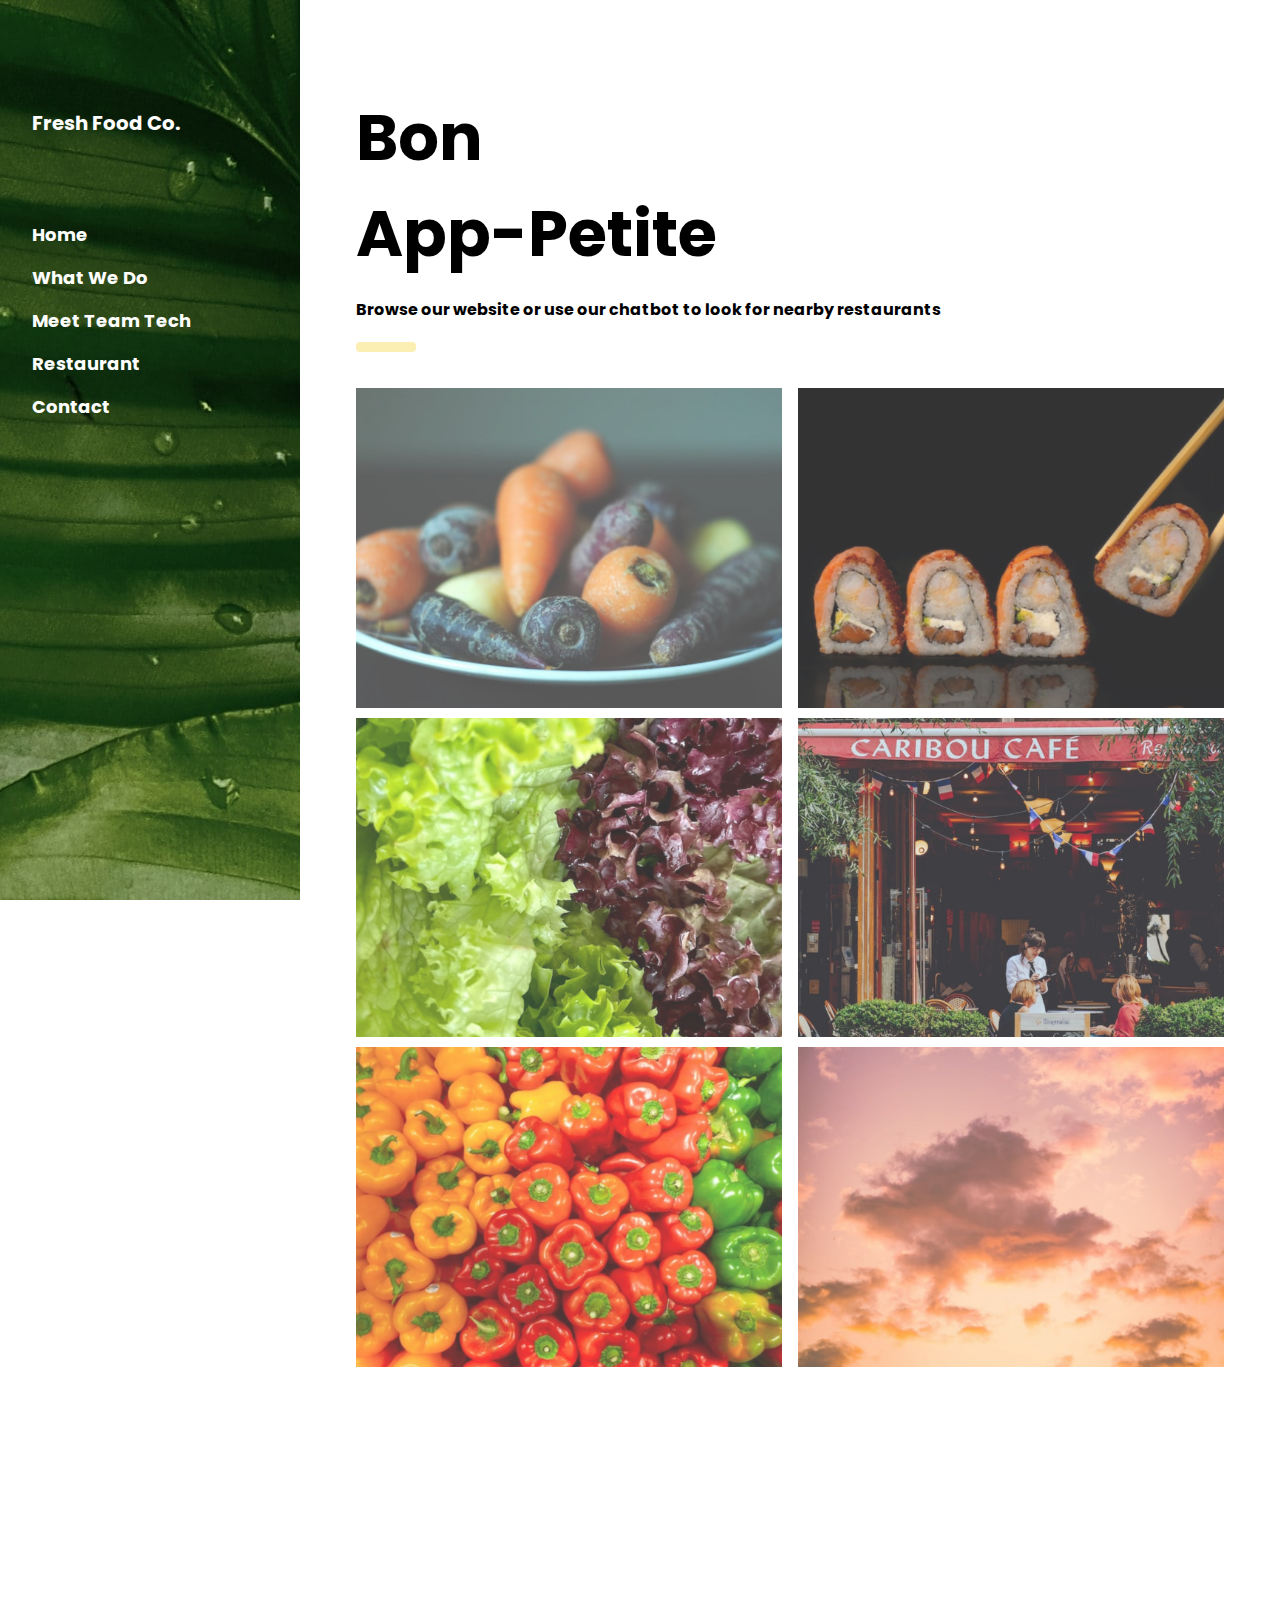
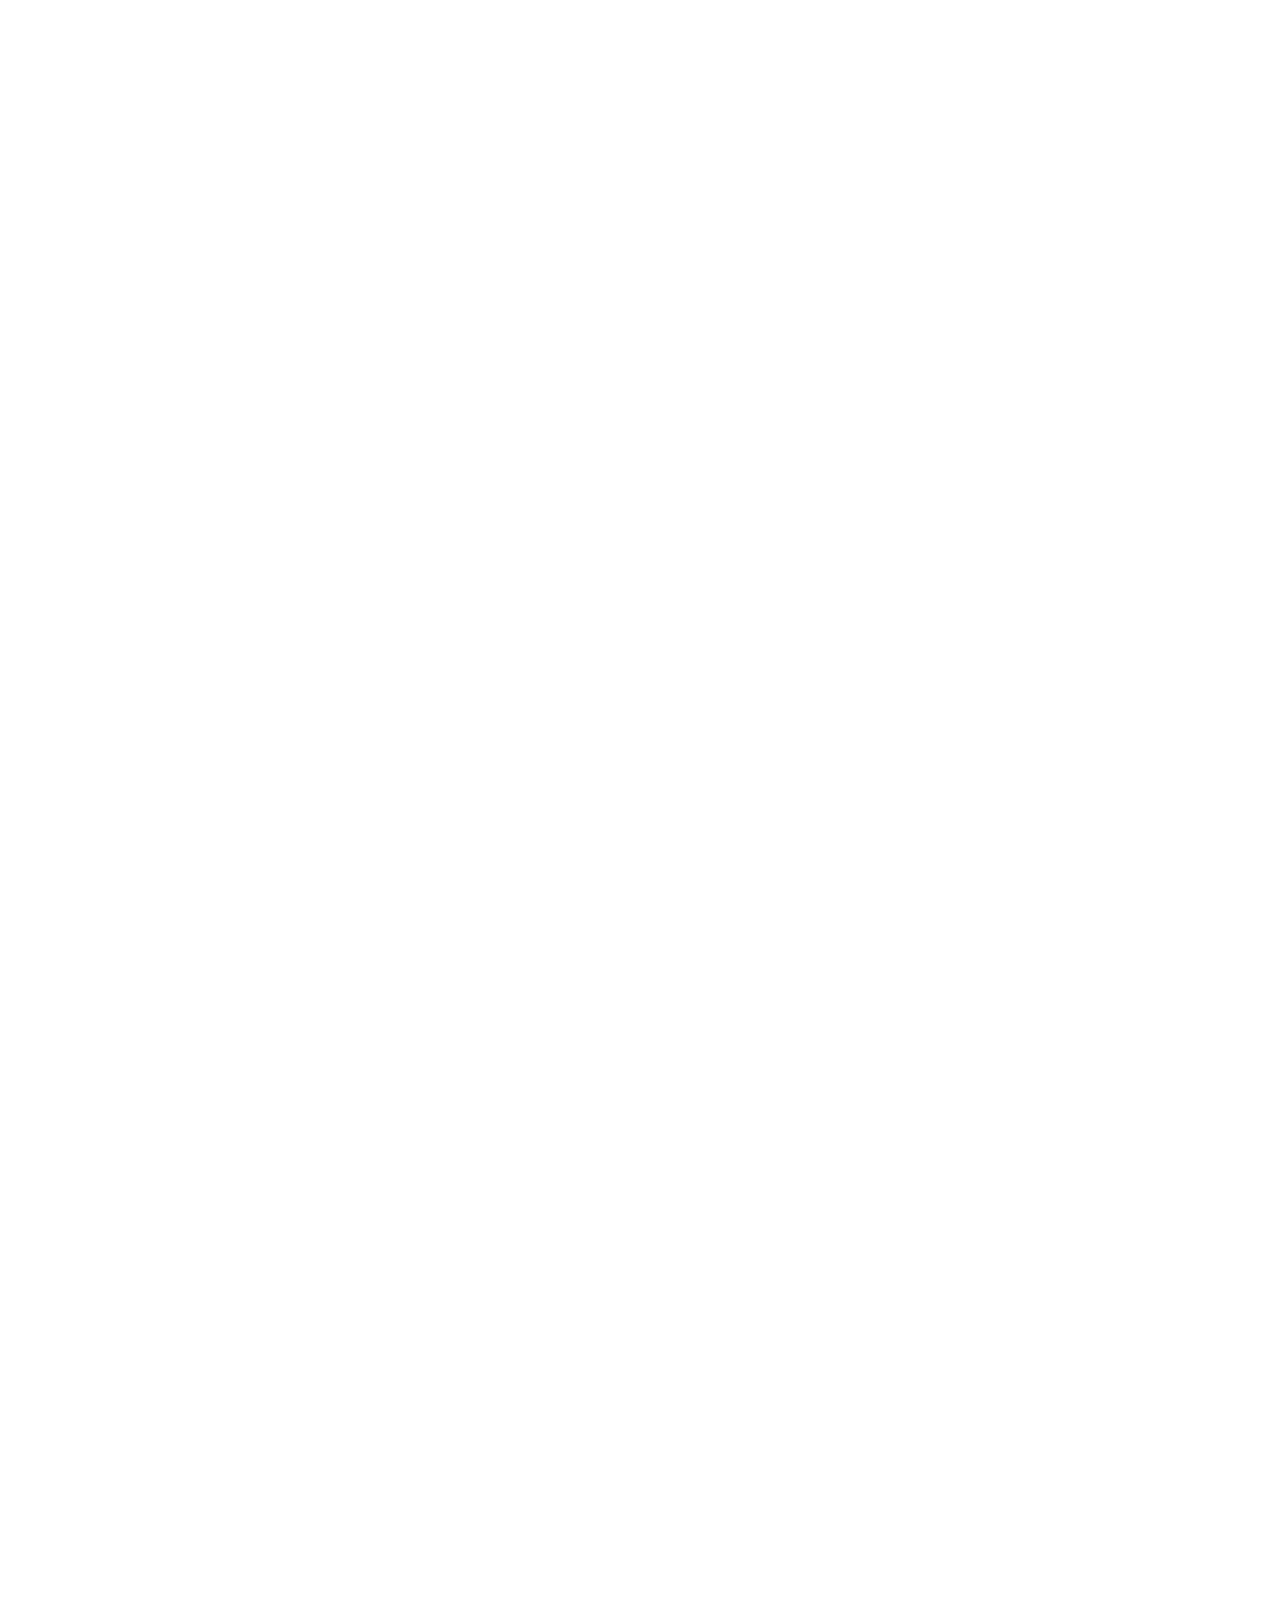
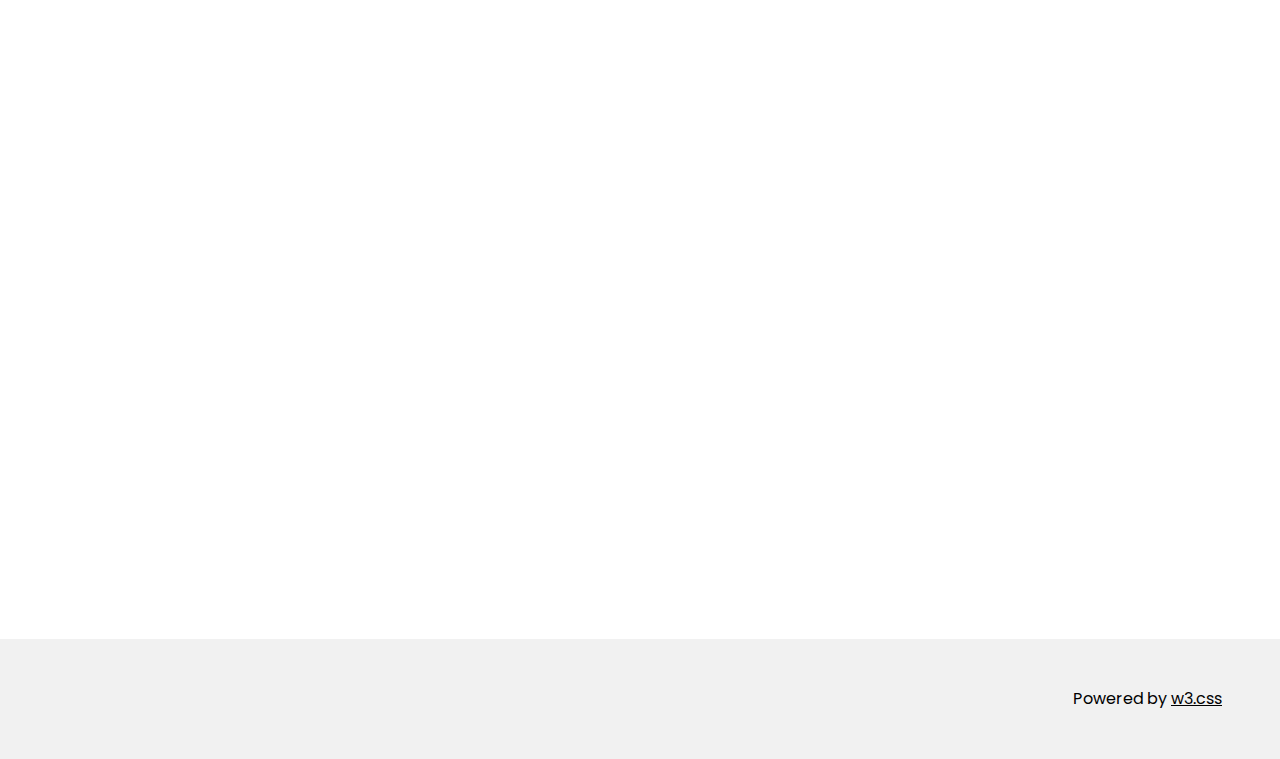
<file: index.html>
<!DOCTYPE html>
<html lang="en">

<head>
  <title>Bon App-Petite</title>
  <meta charset="UTF-8">
  <meta name="viewport" content="width=device-width, initial-scale=1">
  <link rel="stylesheet" href="https://www.w3schools.com/w3css/4/w3.css">
  <link rel="stylesheet" href="https://fonts.googleapis.com/css?family=Poppins">
  <link rel="stylesheet" href="styles.css">
  <link rel="stylesheet" href="https://cdnjs.cloudflare.com/ajax/libs/font-awesome/4.7.0/css/font-awesome.min.css">
</head>

<body>


  <!-- Sidebar/menu -->
  <nav class="w3-sidebar w3-black w3-collapse w3-top w3-large w3-padding"
    style="z-index:3;width:300px;font-weight:bold;" id="mySidebar"><br>
    <a href="javascript:void(0)" onclick="w3_close()" class="w3-button w3-hide-large w3-display-topleft"
      style="width:100%;font-size:22px">Close Menu</a>
    <div class="w3-container">
      <h3 class="w3-padding-64" style="color:white"><b>Fresh Food Co.</b></h3>
    </div>
    <div class="w3-bar-block" style="color:white">
      <a href="#" onclick="w3_close()" class="w3-bar-item w3-button w3-hover-white">Home</a>
      <a href="#services" onclick="w3_close()" class="w3-bar-item w3-button w3-hover-white">What We Do</a>
      <a href="#team" onclick="w3_close()" class="w3-bar-item w3-button w3-hover-white">Meet Team Tech</a>
      <a href="#restaurant" onclick="w3_close()" class="w3-bar-item w3-button w3-hover-white">Restaurant</a>
      <a href="#contact" onclick="w3_close()" class="w3-bar-item w3-button w3-hover-white">Contact</a>
    </div>
  </nav>

  <!-- Top menu on small screens -->
  <header class="w3-container w3-top w3-hide-large w3-xlarge w3-padding"
    style="background-image: url('plantBackground.jpg'); color: white">
    <a href="javascript:void(0)" class="w3-button w3-margin-right" onclick="w3_open()">☰</a>
    <span>Bon App-Petite</span>
  </header>

  <!-- Overlay effect when opening sidebar on small screens -->
  <div class="w3-overlay w3-hide-large" onclick="w3_close()" style="cursor:pointer" title="close side menu"
    id="myOverlay"></div>

  <!-- !PAGE CONTENT! -->
  <div class="w3-main" style="margin-left:340px;margin-right:40px">

    <!-- Header -->
    <div class="w3-container" style="margin-top:80px" id="showcase">
      <h1 class="w3-jumbo"><b>Bon<br />App-Petite</b></h1>
      <p><b>Browse our website or use our chatbot to look for nearby restaurants</b></p>
      <hr style="width:50px;border:5px solid #FCEFB4" class="w3-round">
    </div>

    <!-- Photo grid (modal) -->
    <div class="w3-row-padding">
      <div class="w3-half">
        <img src="carrots.png" style="width:100%" onclick="onClick(this)" alt="Carrots">
        <img src="lettuce.png" style="width:100%" onclick="onClick(this)" alt="Light, fresh lettuce">
        <img src="bellpeppers.png" style="width:100%" onclick="onClick(this)" alt="Beautiful Bell Peppers">
      </div>

      <div class="w3-half">
        <img src="sushi.png" style="width:100%" onclick="onClick(this)" alt="Wonderful Sushi">
        <img src="cafe.png" style="width:100%" onclick="onClick(this)" alt="Outdoor Cafe">
        <img src="sunset.png" style="width:100%" onclick="onClick(this)" alt="Sunset">
      </div>
    </div>

    <!-- Modal for full size images on click-->
    <div id="modal01" class="w3-modal w3-black" style="padding-top:0" onclick="this.style.display='none'">
      <span class="w3-button w3-black w3-xxlarge w3-display-topright">×</span>
      <div class="w3-modal-content w3-animate-zoom w3-center w3-transparent w3-padding-64">
        <img id="img01" class="w3-image">
        <p id="caption"></p>
      </div>
    </div>

    <!-- Services -->
    <div class="w3-container reveal" id="services" style="margin-top:75px">
      <h1 class="w3-xxxlarge" style="color:#1F8555"><b>What We Do.</b></h1>
      <hr style="width:50px;border:5px solid #FCEFB4" class="w3-round">
      <p>We are a web app that lets you know when restaurants are closing so you can get the best deals on food and help
        reduce waste!!</p>
      <p>Meet our team of amazing thoughtfully chosen black coders who have worked hard on our app!</p>
    </div>

    <!-- Team -->
    <div class="w3-container reveal" id="team" style="margin-top:75px">
      <h1 class="w3-xxxlarge" style="color:#1F8555"><b>Meet Team Tech.</b></h1>
      <hr style="width:50px;border:5px solid #FCEFB4" class="w3-round">
      <p>The best team in the world!!</p>
      <p><b>Our team is thoughtfully chosen</b>:</p>
    </div>

    <!-- The Team -->
    <div class="reveal">
      <div class="w3-row-padding w3-grayscale headshot-container">
        <div class="w3-col m3 w3-margin-bottom">
          <div class="w3-yellow">
            <img class="headshot" src="Eriel.png" alt="Eriel" style="width:100%">
            <div class="w3-container">
              <h3>Eriel Alexander</h3>
              <p class="w3-opacity">CEO & Founder</p>
              <p>Our eye-for-design 6th grader whose fav drink is boba and fav color is a particular shade of yellow</p>
            </div>
          </div>
        </div>
        <div class="w3-col m3 w3-margin-bottom">
          <div class="w3-green">
            <img class="headshot" src="Daphne.png" alt="Daphne" style="width:100%">
            <div class="w3-container">
              <h3>Daphne White</h3>
              <p class="w3-opacity">Page Designer</p>
              <p>Our energetic 3rd grader whose fav drink is lavender tea and fav color is lime green </p>
            </div>
          </div>
        </div>
        <div class="w3-col m3 w3-margin-bottom">
          <div class="w3-light-grey">
            <img class="headshot" src="Sammie.png" alt="Sammie" style="width:100%">
            <div class="w3-container">
              <h3>Samantha Richard</h3>
              <p class="w3-opacity">Designer</p>
              <p>Senior classmen and design boss who loves strawberry milk and the color yellow.</p>
            </div>
          </div>
        </div>
        <div class="w3-col m3 w3-margin-bottom">
          <div class="w3-purple">
            <img class="headshot" src="Sophie.png" alt="Sophie" style="width:100%">
            <div class="w3-container">
              <h3>Sophie Broxton</h3>
              <p class="w3-opacity">Architect</p>
              <p>Our triumphant 7th grader whose fav drink is Olipop Soda and fav color is black and purple</p>
            </div>
          </div>
        </div>
      </div>


      <div class="w3-row-padding w3-grayscale headshot-container">
        <div class="w3-col m3 w3-margin-bottom">
          <div class="w3-light-grey">
            <img lass="headshot" src="Arjun.png" alt="Arjun" style="width:100%">
            <div class="w3-container">
              <h3>Arjun Mitra</h3>
              <p class="w3-opacity">Board Member</p>
            </div>
          </div>
        </div>
        <div class="w3-col m3 w3-margin-bottom">
          <div class="w3-pink">
            <img class="headshot" src="Samantha B.png" alt="Samantha" style="width:100%">
            <div class="w3-container">
              <h3>Samantha Broxton</h3>
              <p class="w3-opacity">Board Member</p>
            </div>
          </div>
        </div>
        <div class="w3-col m3 w3-margin-bottom">
          <div class="w3-purple">
            <img class="headshot" src="Sabrina.png" alt="Sammie" style="width:100%">
            <div class="w3-container">
              <h3>Sabrina Netters</h3>
              <p class="w3-opacity">Board Member</p>
            </div>
          </div>
        </div>
        <div class="w3-col m3 w3-margin-bottom">
          <div class="w3-black">
            <img class="headshot" src="WKB-headshot.png" alt="William" style="width:100%">
            <div class="w3-container">
              <h3>William Broxton</h3>
              <p class="w3-opacity">Board Member</p>
            </div>
          </div>
        </div>
      </div>
    </div>

    <div class="w3-container reveal" id="restaurant">
      <h1 class="w3-xxxlarge" style="color:#1F8555"><b>Restaurants Near You</b></h1>
      <hr style="width:50px;border:5px solid #FCEFB4" class="w3-round">
      <table class="w3-table w3-striped w3-bordered w3-border w3-hoverable w3-white">
        <th><i>Restaurant</i></th>
        <th><i>Store Hours</i></th>
        <tr>
          <td>Hollywood Restaurant</td>
          <td>9am -5pm</td>
        </tr>
        <tr>
          <td>SOHO Cafe</td>
          <td>6am-2pm</td>
        </tr>
        <tr>
          <td>Times Square Bakery</td>
          <td>10am-11pm</td>
        </tr>
        <tr>
          <td>Willamsburg Bakery</td>
          <td>8am-5pm</td>
        </tr>
        <tr>
          <td>Tribeca Eatery</td>
          <td>12pm-12am</td>
        </tr>
        <tr>
          <td>French Cafe</td>
          <td>9am-5pm</td>
        </tr>
      </table><br>
      <button class="w3-button w3-dark-grey">More Restaurants <i class="fa fa-arrow-right"></i></button>
    </div>


    <!-- Contact -->
    <div class="w3-container reveal" id="contact" style="margin-top:75px">
      <h1 class="w3-xxxlarge" style="color:#1F8555"><b>Contact.</b></h1>
      <hr style="width:50px;border:5px solid #FCEFB4" class="w3-round">
      <p>Comments, Complaints, or Suggestions? Enter your information here to send us your feedback.</p>
      <form action="/action_page.php" target="_blank">
        <div class="w3-section">
          <label>Name</label>
          <input class="w3-input w3-border" type="text" name="Name" required>
        </div>
        <div class="w3-section">
          <label>Email</label>
          <input class="w3-input w3-border" type="text" name="Email" required>
        </div>
        <div class="w3-section">
          <label>Message</label>
          <input class="w3-input w3-border" type="text" name="Message" required>
        </div>
        <button type="submit" class="w3-button w3-block w3-padding-large w3-margin-bottom"
          style="background-color:#1F8555;color:#FCEFB4">Send Message</button>
      </form>
    </div>

    <!-- End page content -->
  </div>

  <!-- W3.CSS Container -->
  <div class="w3-light-grey w3-container w3-padding-32" style="margin-top:75px;padding-right:58px">
    <p class="w3-right">Powered by <a href="https://www.w3schools.com/w3css/default.asp" title="W3.CSS" target="_blank"
        class="w3-hover-opacity">w3.css</a></p>
  </div>

  <script>
    // Script to open and close sidebar
    function w3_open() {
      document.getElementById("mySidebar").style.display = "block";
      document.getElementById("myOverlay").style.display = "block";
    }

    function w3_close() {
      document.getElementById("mySidebar").style.display = "none";
      document.getElementById("myOverlay").style.display = "none";
    }

    // Modal Image Gallery
    function onClick(element) {
      document.getElementById("img01").src = element.src;
      document.getElementById("modal01").style.display = "block";
      var captionText = document.getElementById("caption");
      captionText.innerHTML = element.alt;
    }

    //chatbot
    window.watsonAssistantChatOptions = {
      integrationID: "e69d1a1b-ca71-4738-9148-7a0218f11307", // The ID of this integration.
      region: "us-south", // The region your integration is hosted in.
      serviceInstanceID: "d728c4e1-b687-485d-85dd-3cb6219fecb1", // The ID of your service instance.
      onLoad: function (instance) {
        instance.render();
      }
    };
    setTimeout(function () {
      const t = document.createElement('script');
      t.src = "https://web-chat.global.assistant.watson.appdomain.cloud/versions/" + (window
        .watsonAssistantChatOptions.clientVersion || 'latest') + "/WatsonAssistantChatEntry.js";
      document.head.appendChild(t);
    });

    function reveal() {
      var reveals = document.querySelectorAll(".reveal");

      for (var i = 0; i < reveals.length; i++) {
        var windowHeight = window.innerHeight;
        var elementTop = reveals[i].getBoundingClientRect().top;
        var elementVisible = 150;

        if (elementTop < windowHeight - elementVisible) {
          reveals[i].classList.add("active");
        } else {
          reveals[i].classList.remove("active");
        }
      }
    }

    window.addEventListener("scroll", reveal);
  </script>

</body>

</html>
</file>
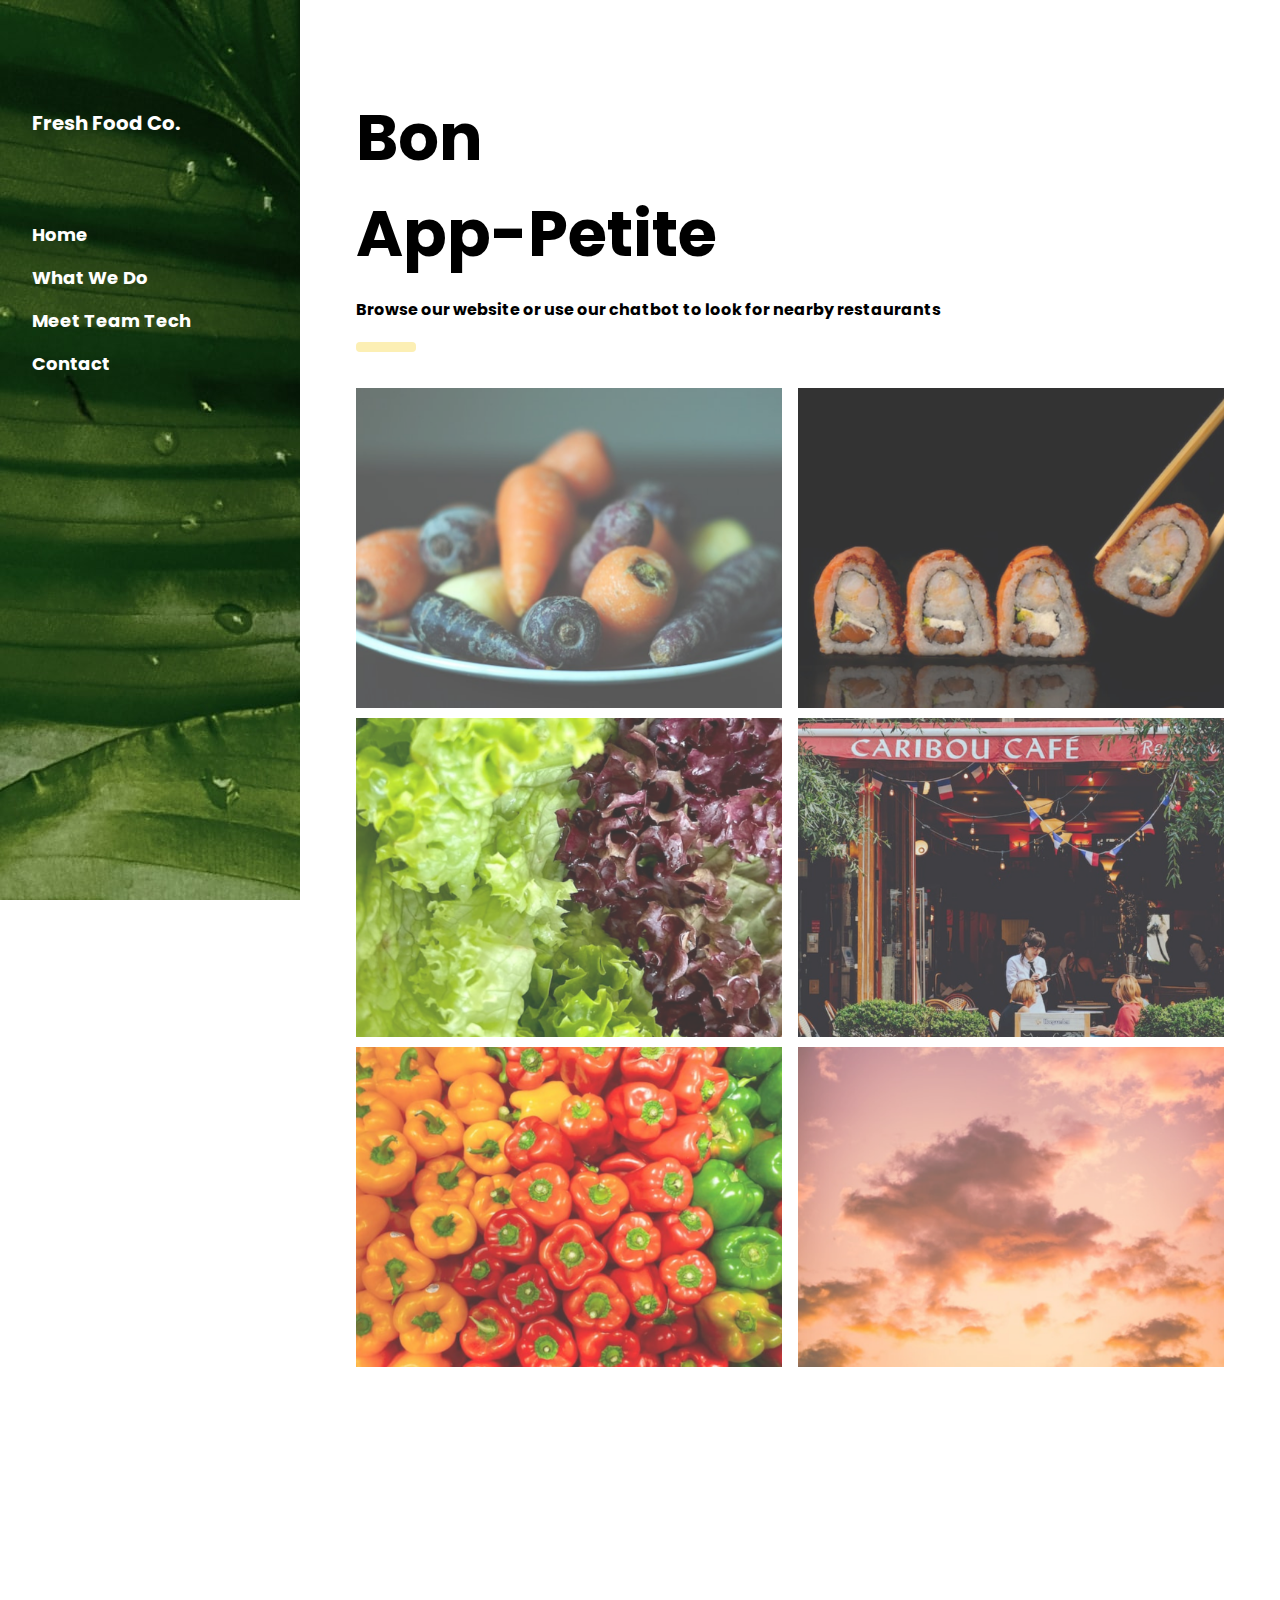
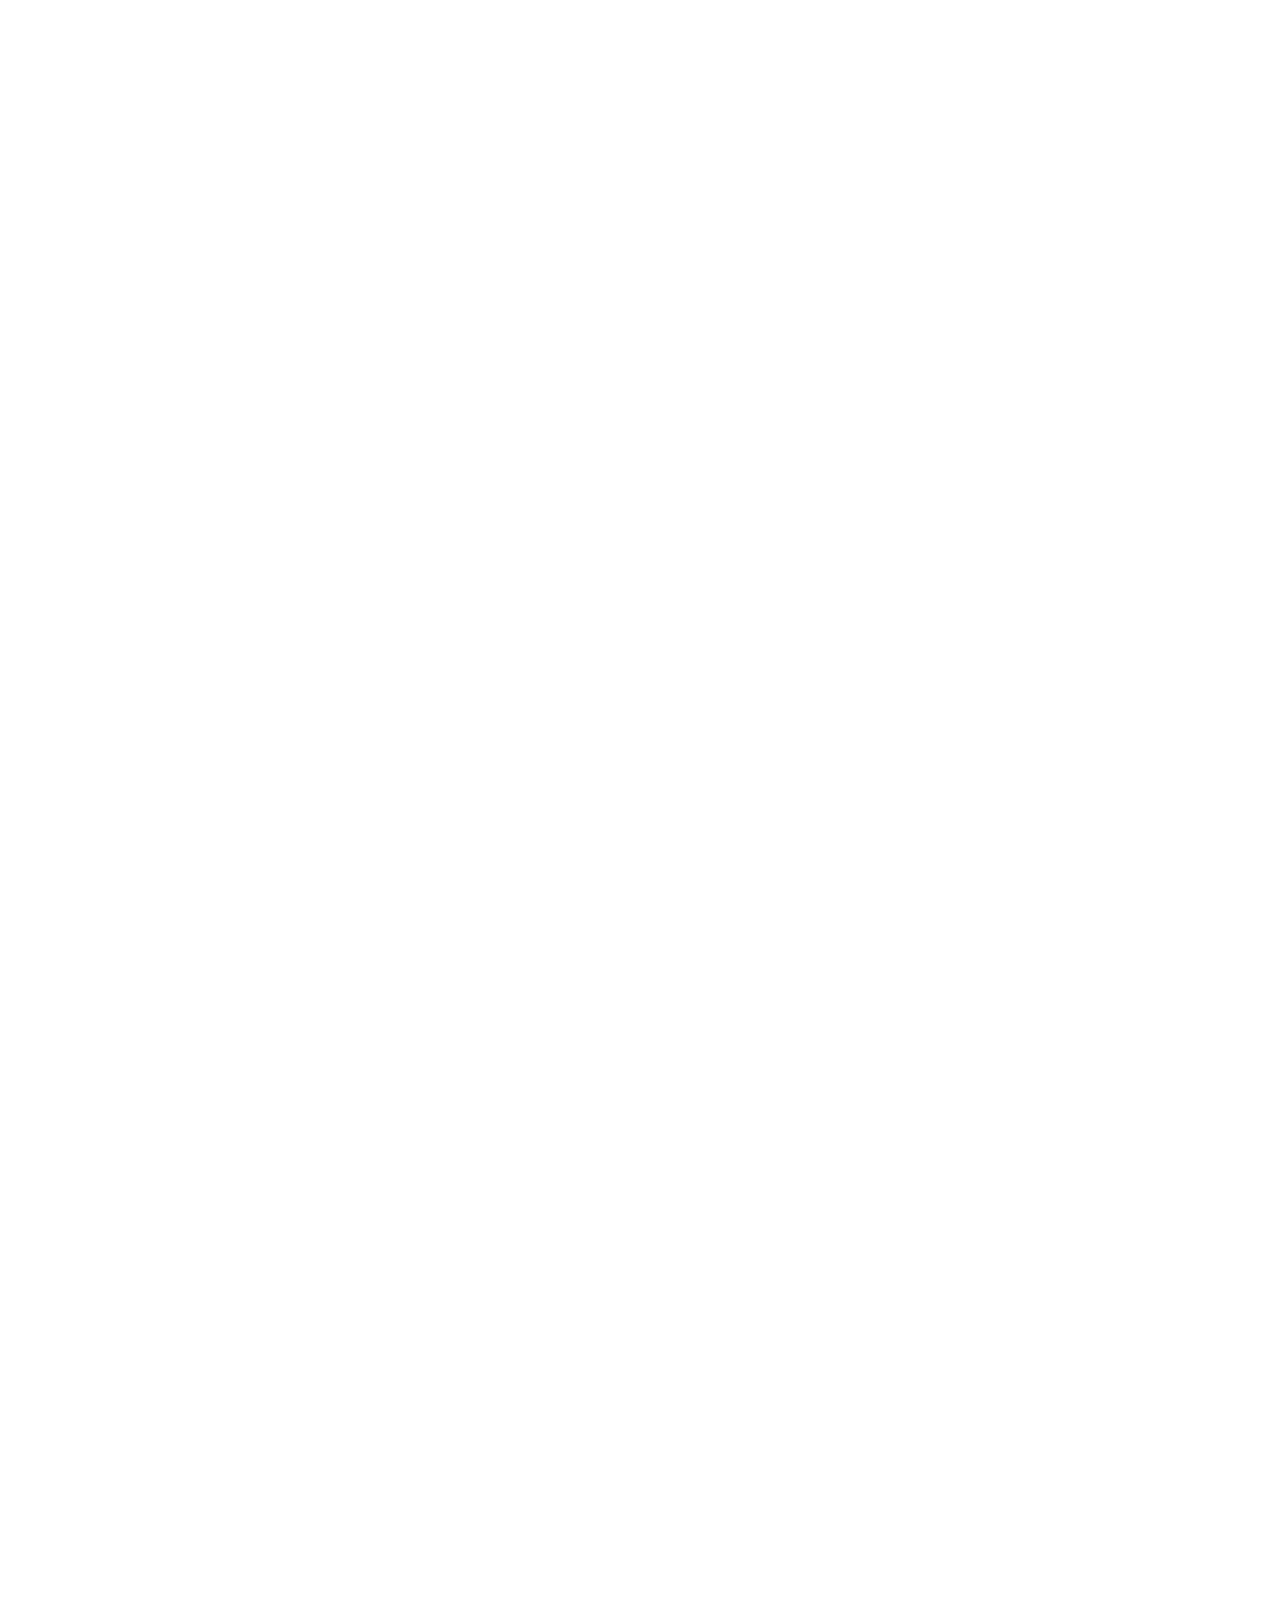
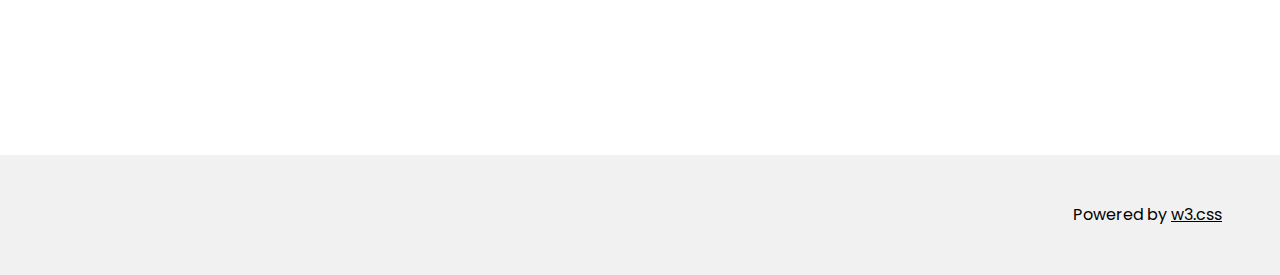
<file: template.html>
<!DOCTYPE html>
<html lang="en">

<head>
  <title>Bon App-Petite</title>
  <meta charset="UTF-8">
  <meta name="viewport" content="width=device-width, initial-scale=1">
  <link rel="stylesheet" href="https://www.w3schools.com/w3css/4/w3.css">
  <link rel="stylesheet" href="https://fonts.googleapis.com/css?family=Poppins">
  <link rel="stylesheet" href="styles.css">
  <link rel="stylesheet" href="https://cdnjs.cloudflare.com/ajax/libs/font-awesome/4.7.0/css/font-awesome.min.css">
</head>

<body>


  <!-- Api key for watson assistant -->
  <!-- {
		"apikey": "UPKOhd-MYZmySsYPa6cGMGBi0-F4-P2jgyw3xwVpxxMw",
		"iam_apikey_description": "Auto-generated for key crn:v1:bluemix:public:conversation:us-south:a/ce8bd6a803cd4d80a6bf92c80dcdbe38:d728c4e1-b687-485d-85dd-3cb6219fecb1:resource-key:343c7466-e8f8-4425-8beb-9618c28c48d0",
		"iam_apikey_name": "Auto-generated service credentials",
		"iam_role_crn": "crn:v1:bluemix:public:iam::::serviceRole:Manager",
		"iam_serviceid_crn": "crn:v1:bluemix:public:iam-identity::a/ce8bd6a803cd4d80a6bf92c80dcdbe38::serviceid:ServiceId-34b4b75d-fea5-4c75-8e31-a6929e726947",
		"url": "https://api.us-south.assistant.watson.cloud.ibm.com/instances/d728c4e1-b687-485d-85dd-3cb6219fecb1"
	} -->


  <!-- Sidebar/menu -->
  <nav class="w3-sidebar w3-black w3-collapse w3-top w3-large w3-padding"
    style="z-index:3;width:300px;font-weight:bold;" id="mySidebar"><br>
    <a href="javascript:void(0)" onclick="w3_close()" class="w3-button w3-hide-large w3-display-topleft"
      style="width:100%;font-size:22px">Close Menu</a>
    <div class="w3-container">
      <h3 class="w3-padding-64" style="color:white"><b>Fresh Food Co.</b></h3>
    </div>
    <div class="w3-bar-block" style="color:white">
      <a href="#" onclick="w3_close()" class="w3-bar-item w3-button w3-hover-white">Home</a>
      <a href="#services" onclick="w3_close()" class="w3-bar-item w3-button w3-hover-white">What We Do</a>
      <a href="#team" onclick="w3_close()" class="w3-bar-item w3-button w3-hover-white">Meet Team Tech</a>
      <!-- <a href="#api" onclick="w3_close()" class="w3-bar-item w3-button w3-hover-white">Api</a> -->
      <a href="#contact" onclick="w3_close()" class="w3-bar-item w3-button w3-hover-white">Contact</a>
    </div>
  </nav>

  <!-- Top menu on small screens -->
  <header class="w3-container w3-top w3-hide-large w3-xlarge w3-padding"
    style="background-image: url('plantBackground.jpg'); color: white">
    <a href="javascript:void(0)" class="w3-button w3-margin-right" onclick="w3_open()">☰</a>
    <span>Bon App-Petite</span>
  </header>

  <!-- Overlay effect when opening sidebar on small screens -->
  <div class="w3-overlay w3-hide-large" onclick="w3_close()" style="cursor:pointer" title="close side menu"
    id="myOverlay"></div>

  <!-- !PAGE CONTENT! -->
  <div class="w3-main" style="margin-left:340px;margin-right:40px">

    <!-- Header -->
    <div class="w3-container" style="margin-top:80px" id="showcase">
      <h1 class="w3-jumbo"><b>Bon<br />App-Petite</b></h1>
      <p><b>Browse our website or use our chatbot to look for nearby restaurants</b></p>
      <hr style="width:50px;border:5px solid #FCEFB4" class="w3-round">
    </div>

    <!-- Photo grid (modal) -->
    <div class="w3-row-padding">
      <div class="w3-half">
        <img src="carrots.png" style="width:100%" onclick="onClick(this)" alt="Carrots">
        <img src="lettuce.png" style="width:100%" onclick="onClick(this)" alt="Light, fresh lettuce">
        <img src="bellpeppers.png" style="width:100%" onclick="onClick(this)" alt="Beautiful Bell Peppers">
      </div>

      <div class="w3-half">
        <img src="sushi.png" style="width:100%" onclick="onClick(this)" alt="Wonderful Sushi">
        <img src="cafe.png" style="width:100%" onclick="onClick(this)" alt="Outdoor Cafe">
        <img src="sunset.png" style="width:100%" onclick="onClick(this)" alt="Sunset">
      </div>
    </div>

    <!-- Modal for full size images on click-->
    <div id="modal01" class="w3-modal w3-black" style="padding-top:0" onclick="this.style.display='none'">
      <span class="w3-button w3-black w3-xxlarge w3-display-topright">×</span>
      <div class="w3-modal-content w3-animate-zoom w3-center w3-transparent w3-padding-64">
        <img id="img01" class="w3-image">
        <p id="caption"></p>
      </div>
    </div>

    <!-- Services -->
    <div class="w3-container reveal" id="services" style="margin-top:75px">
      <h1 class="w3-xxxlarge" style="color:#1F8555"><b>What We Do.</b></h1>
      <hr style="width:50px;border:5px solid #FCEFB4" class="w3-round">
      <p>We are a web app that lets you know when restaurants are closing so you can get the best deals on food and help
        reduce waste!!</p>
      <p>Meet our team of amazing thoughtfully chosen black coders who have worked hard on our app!</p>
    </div>

    <!-- Team -->
    <div class="w3-container reveal" id="team" style="margin-top:75px">
      <h1 class="w3-xxxlarge" style="color:#1F8555"><b>Meet Team Tech.</b></h1>
      <hr style="width:50px;border:5px solid #FCEFB4" class="w3-round">
      <p>The best team in the world!!</p>
      <p><b>Our team is thoughtfully chosen</b>:</p>
    </div>

    <!-- The Team -->
    <div class="reveal">
      <div class="w3-row-padding w3-grayscale headshot-container">
        <div class="w3-col m3 w3-margin-bottom">
          <div class="w3-yellow">
            <img class="headshot" src="Eriel.png" alt="Eriel" style="width:100%">
            <div class="w3-container">
              <h3>Eriel Alexander</h3>
              <p class="w3-opacity">CEO & Founder</p>
              <p>Our eye-for-design 6th grader whose fav drink is boba and fav color is a particular shade of yellow</p>
            </div>
          </div>
        </div>
        <div class="w3-col m3 w3-margin-bottom">
          <div class="w3-green">
            <img class="headshot" src="Daphne.png" alt="Daphne" style="width:100%">
            <div class="w3-container">
              <h3>Daphne White</h3>
              <p class="w3-opacity">Page Designer</p>
              <p>Our energetic 3rd grader whose fav drink is lavender tea and fav color is lime green </p>
            </div>
          </div>
        </div>
        <div class="w3-col m3 w3-margin-bottom">
          <div class="w3-light-grey">
            <img class="headshot" src="Sammie.png" alt="Sammie" style="width:100%">
            <div class="w3-container">
              <h3>Samantha Richard</h3>
              <p class="w3-opacity">Designer</p>
              <p>Senior classmen and design boss who loves strawberry milk and the color yellow.</p>
            </div>
          </div>
        </div>
        <div class="w3-col m3 w3-margin-bottom">
          <div class="w3-purple">
            <img class="headshot" src="Sophie.png" alt="Sophie" style="width:100%">
            <div class="w3-container">
              <h3>Sophie Broxton</h3>
              <p class="w3-opacity">Architect</p>
              <p>Our triumphant 7th grader whose fav drink is Olipop Soda and fav color is black and purple</p>
            </div>
          </div>
        </div>
      </div>


      <div class="w3-row-padding w3-grayscale headshot-container">
        <div class="w3-col m3 w3-margin-bottom">
          <div class="w3-light-grey">
            <img lass="headshot" src="Arjun.png" alt="Arjun" style="width:100%">
            <div class="w3-container">
              <h3>Arjun Mitra</h3>
              <p class="w3-opacity">Board Member</p>
            </div>
          </div>
        </div>
        <div class="w3-col m3 w3-margin-bottom">
          <div class="w3-pink">
            <img class="headshot" src="Samantha B.png" alt="Samantha" style="width:100%">
            <div class="w3-container">
              <h3>Samantha Broxton</h3>
              <p class="w3-opacity">Board Member</p>
            </div>
          </div>
        </div>
        <div class="w3-col m3 w3-margin-bottom">
          <div class="w3-purple">
            <img class="headshot" src="Sabrina.png" alt="Sammie" style="width:100%">
            <div class="w3-container">
              <h3>Sabrina Netters</h3>
              <p class="w3-opacity">Board Member</p>
            </div>
          </div>
        </div>
        <div class="w3-col m3 w3-margin-bottom">
          <div class="w3-black">
            <img class="headshot" src="WKB-headshot.png" alt="William" style="width:100%">
            <div class="w3-container">
              <h3>William Broxton</h3>
              <p class="w3-opacity">Board Member</p>
            </div>
          </div>
        </div>
      </div>
    </div>

    <!-- Where our IBM apis are utilized -->
    <!-- <div class="w3-container" id="api" style="margin-top:75px">
    <h1 class="w3-xxxlarge" style="color:#1F8555"><b>Alerts Translation</b></h1>
    <hr style="width:50px;border:5px solid #FCEFB4" class="w3-round">
    <p>Use this function to breakdown language barriers</p>
  </div>
  <div class="w3-row-padding">
    <div class="w3-half w3-margin-bottom">
      <div class="w3-section"> -->
    <!-- <label>Input Message</label> -->
    <!-- <textarea rows="6" cols="50">Insert text here</textarea>
				<button class="w3-button w3-green w3-padding-large w3-hover-black" onclick={bappy}>Submit</button>
      </div>
    </div> -->

    <!-- <div class="w3-half w3-margin-bottom" >
      <div class="w3-section"> -->
    <!-- <label>Output Message</label> -->
    <!-- <button style="font-size:24px">Listen <i class="fa fa-volume-up"></i></button> -->
    <!-- <button class="w3-button w3-red w3-padding-large w3-hover-black">Send</button> -->
    <!-- </div>
    </div>
  </div> -->

    <!-- Contact -->
    <div class="w3-container reveal" id="contact" style="margin-top:75px">
      <h1 class="w3-xxxlarge" style="color:#1F8555"><b>Contact.</b></h1>
      <hr style="width:50px;border:5px solid #FCEFB4" class="w3-round">
      <p>Comments, Complaints, or Suggestions? Enter your information here to send us your feedback.</p>
      <form action="/action_page.php" target="_blank">
        <div class="w3-section">
          <label>Name</label>
          <input class="w3-input w3-border" type="text" name="Name" required>
        </div>
        <div class="w3-section">
          <label>Email</label>
          <input class="w3-input w3-border" type="text" name="Email" required>
        </div>
        <div class="w3-section">
          <label>Message</label>
          <input class="w3-input w3-border" type="text" name="Message" required>
        </div>
        <button type="submit" class="w3-button w3-block w3-padding-large w3-margin-bottom"
          style="background-color:#1F8555;color:#FCEFB4">Send Message</button>
      </form>
    </div>

    <!-- End page content -->
  </div>

  <!-- W3.CSS Container -->
  <div class="w3-light-grey w3-container w3-padding-32" style="margin-top:75px;padding-right:58px">
    <p class="w3-right">Powered by <a href="https://www.w3schools.com/w3css/default.asp" title="W3.CSS" target="_blank"
        class="w3-hover-opacity">w3.css</a></p>
  </div>

  <script>
    // Script to open and close sidebar
    function w3_open() {
      document.getElementById("mySidebar").style.display = "block";
      document.getElementById("myOverlay").style.display = "block";
    }

    function w3_close() {
      document.getElementById("mySidebar").style.display = "none";
      document.getElementById("myOverlay").style.display = "none";
    }

    // Modal Image Gallery
    function onClick(element) {
      document.getElementById("img01").src = element.src;
      document.getElementById("modal01").style.display = "block";
      var captionText = document.getElementById("caption");
      captionText.innerHTML = element.alt;
    }

    //chatbot
    window.watsonAssistantChatOptions = {
      integrationID: "e69d1a1b-ca71-4738-9148-7a0218f11307", // The ID of this integration.
      region: "us-south", // The region your integration is hosted in.
      serviceInstanceID: "d728c4e1-b687-485d-85dd-3cb6219fecb1", // The ID of your service instance.
      onLoad: function (instance) {
        instance.render();
      }
    };
    setTimeout(function () {
      const t = document.createElement('script');
      t.src = "https://web-chat.global.assistant.watson.appdomain.cloud/versions/" + (window
        .watsonAssistantChatOptions.clientVersion || 'latest') + "/WatsonAssistantChatEntry.js";
      document.head.appendChild(t);
    });

    function reveal() {
      var reveals = document.querySelectorAll(".reveal");

      for (var i = 0; i < reveals.length; i++) {
        var windowHeight = window.innerHeight;
        var elementTop = reveals[i].getBoundingClientRect().top;
        var elementVisible = 150;

        if (elementTop < windowHeight - elementVisible) {
          reveals[i].classList.add("active");
        } else {
          reveals[i].classList.remove("active");
        }
      }
    }

    window.addEventListener("scroll", reveal);
  </script>

</body>

</html>
</file>
<file: styles.css>
body,
h1,
h2,
h3,
h4,
h5 {
  font-family: "Poppins", sans-serif;
}

body {
  font-size: 16px;
}

.w3-half img {
  margin-bottom: -6px;
  margin-top: 16px;
  opacity: 0.8;
  cursor: pointer;
}

.w3-half img:hover {
  opacity: 1;
}

.w3-sidebar {
  background-image: url("plantBackground.jpg");
}

.Showcase {
  color: #1f8555;
  font-size: w3-xxxlarge;
}

.w3-container w3-top w3-hide-large w3-xlarge w3-padding {
  background-image: url("plantBackground.jpg");
}

.w3-container > h3 {
  font-size: 1.1em;
}

.w3-container {
  width: 100%; /*whatever size you want your container*/
  align-items: stretch; /*stretches all cards same height*/
}

.headshot {
  width: 20vw;
  height: min-content;
}
.reveal {
  position: relative;
  transform: translateY(150px);
  opacity: 0;
  transition: 1s all ease;
}

.reveal.active {
  transform: translateY(0);
  opacity: 1;
}
</file>
